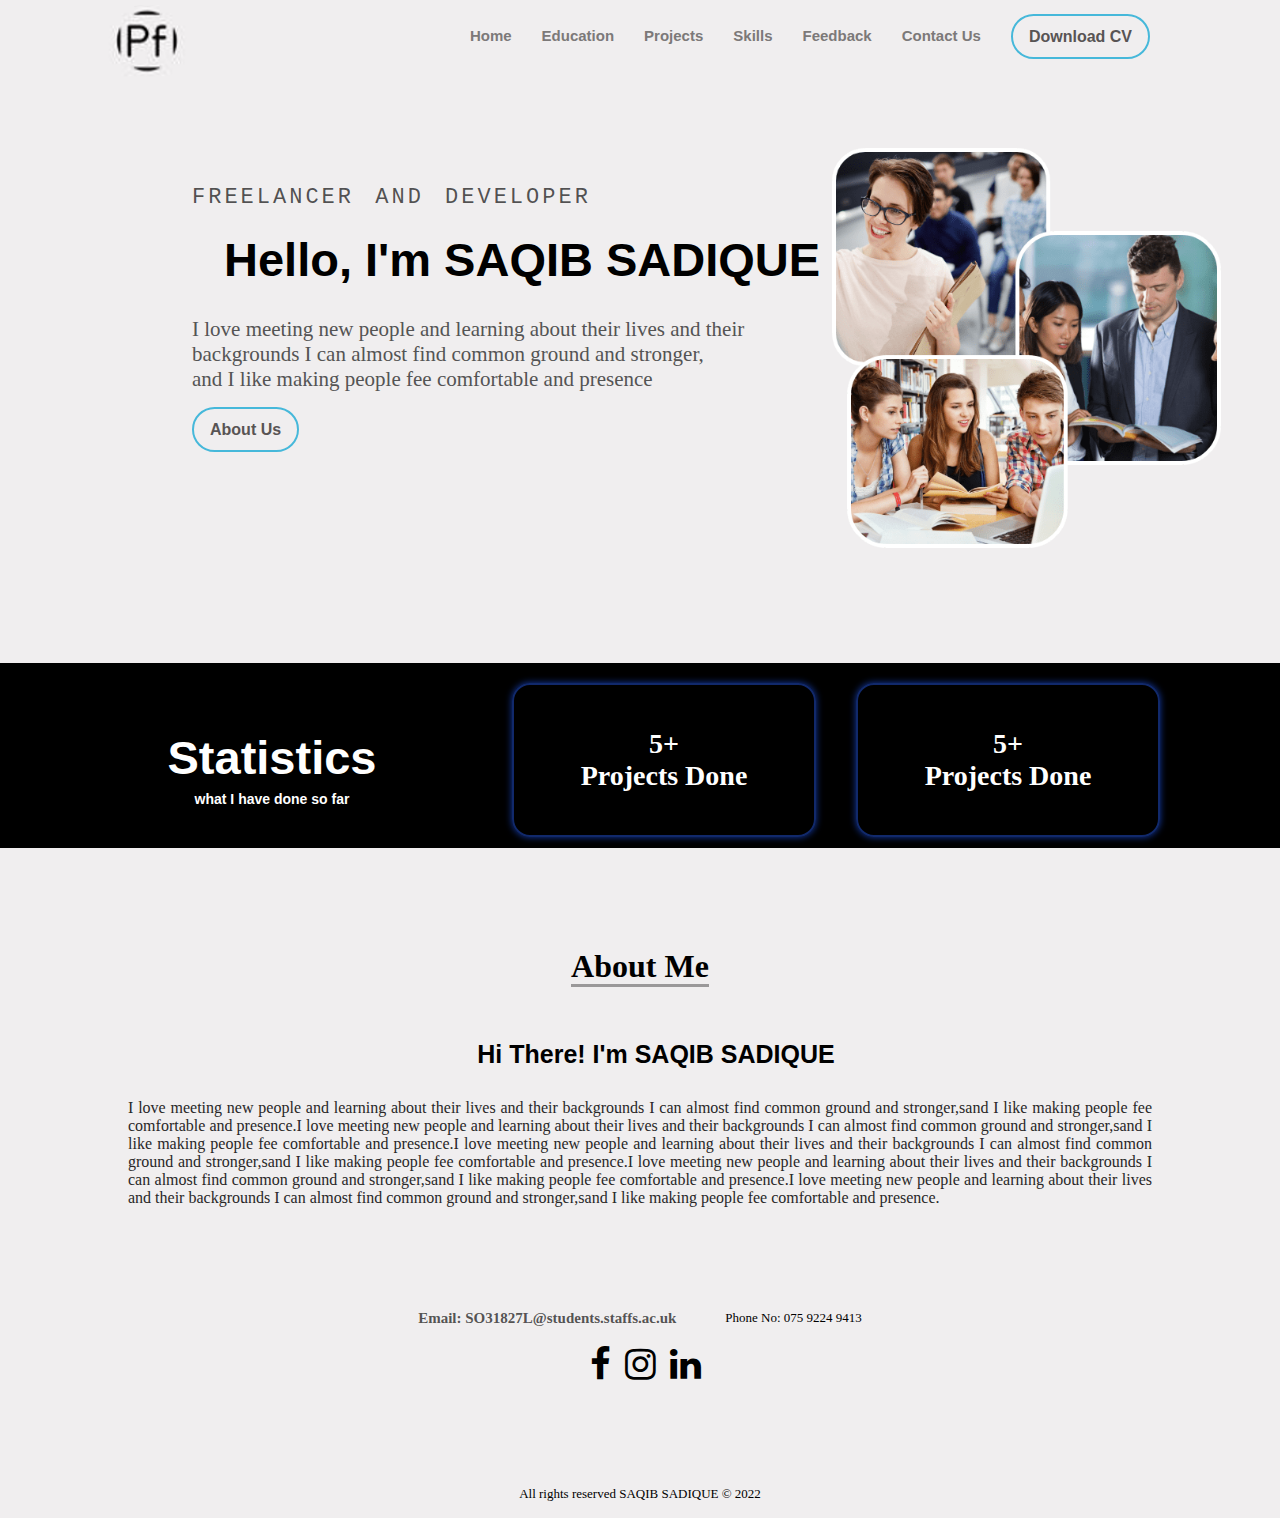
<file: index.html>
<!DOCTYPE html>
<html>
<head>
	<meta charset="utf-8">
	<meta name="viewport" content="width=device-width, initial-scale=1">
	<title>Home Page</title>
	  <meta charset="utf-8">
  <meta name="viewport" content="width=device-width, initial-scale=1">

  <link rel="stylesheet" href="https://cdnjs.cloudflare.com/ajax/libs/font-awesome/4.7.0/css/font-awesome.min.css">
  <link rel="stylesheet" href="css/style.css">
<style type="text/css">
	@media screen and (min-width: 768px){
.jumbotron {
    padding-top: 15px;
    padding-bottom: 48px;
    margin-bottom: 0px;
}}
li>a{
	    color: #7c7979;
    font-weight: 600;
}
</style>
</head>
<body>
<div class="container web-menu">
	<div class="logo">
	  <img src="images/logo.png">
	</div>
	<nav class="menu-bar">
	  <ul class="menu-ul">
	  <li><a class="active" href="index.html">Home</a></li>
	  <li><a href="education.html">Education</a></li>
	  <li><a href="recent-work.html">Projects</a></li>
	  <li><a href="skills.html">Skills</a></li>
	  <li><a href="feedback.html">Feedback</a></li>
	  <li><a href="contact-us.html">Contact Us</a></li>
	  <li style="padding-top: 9px;"><button class="cv-button"><b>Download CV</b></button></li>
	</ul>
  </nav>
</div>

<!-- Simulate a smartphone / tablet -->
<div class="mobile-container">

<!-- Top Navigation Menu -->
<div class="mobile-topnav">
  <a href="index.php" class="active"> <img src="images/logo.png" style="height: 50px;"></a>
  <div id="myLinks">
      <a class="active" href="index.html">Home</a>
	  <a href="education.html">Education</a>
	  <a href="recent-work.html">Projects</a>
	  <a href="skills.html">Skills</a>
	  <a href="feedback.html">Feedback</a>
	  <a href="contact-us.html">Contact Us</a>
	  <button class="cv-button"><b>Download CV</b></button>
  </div>
  <a href="javascript:void(0);" class="icon" onclick="myFunction()" style="padding: 25px 36px;">
    <i class="fa fa-bars" style="font-size: 30px;color: white;"></i>
  </a>
</div>

</div>






<div class="main">
	<div class="first fpadding">
		<p class="small-heading">FREELANCER AND DEVELOPER</p>
		<h3 class="heading">Hello, I'm SAQIB SADIQUE</h3>
		<p class="content">I love meeting new people and learning about their lives and their<br> backgrounds I can almost find common ground and stronger,<br> and I like making people fee comfortable and presence</p>
		<button class="cv-button"><b>About Us</b></button>
	</div>
	<div class="second" style="background: #f0eeef;">
		<img src="images/top-image.png" height="400px;" style="margin-top: -55px;">
	</div>
</div>


<div class="first stats-section" align="center">
		<h3 class="heading stats-heading">Statistics <br/><span>what I have done so far</span></h3>
	</div>
	<div class="second stat-card"  align="center">
		<div class="first-card">
			<h3 class="card-heading">5+ <br> Projects Done</h3>
		</div>
		<div class="scond-card">
			<h3 class="card-heading">5+ <br> Projects Done</h3>
		</div>
	</div>

<div align="center" style="background: #f0eeef;">
	<div style="width:80%">
		<h3 class="about-me">About Me</h3>
		<h3 class="heading ht">Hi There! I'm SAQIB SADIQUE</h3>
		<p class="content ct">I love meeting new people and learning about their lives and their backgrounds I can almost find common ground and stronger,sand I like making people fee comfortable and presence.I love meeting new people and learning about their lives and their backgrounds I can almost find common ground and stronger,sand I like making people fee comfortable and presence.I love meeting new people and learning about their lives and their backgrounds I can almost find common ground and stronger,sand I like making people fee comfortable and presence.I love meeting new people and learning about their lives and their backgrounds I can almost find common ground and stronger,sand I like making people fee comfortable and presence.I love meeting new people and learning about their lives and their backgrounds I can almost find common ground and stronger,sand I like making people fee comfortable and presence.</p>


<table>
	<tr>
		<td><p class="email"><b>Email: SO31827L@students.staffs.ac.uk</b></p></td>
		<td><p class="phone">Phone No: 075 9224 9413</p></td>
	</tr>
	<tr>
	<td align="center" colspan="2">
		<i class='fa fa-facebook font-icon'></i>
		<i class='fa fa-instagram font-icon'></i>
	    <i class='fa fa-linkedin font-icon'></i>
	</td></tr>
	<tr>
		<td align="center" colspan="2"><p class="copywrite">All rights reserved SAQIB SADIQUE © 2022</p></td>
	</tr>
</table>
	</div>
</div>

<style type="text/css">
	@media screen and (max-width: 480px) {
  .web-menu {
    display: none;
  }
  .mobile-container{display: block;}

.fpadding {padding-left: 2%;}
.first {width: 97%;    height: auto;}
.second {
    width: 93%;
    padding-left: 4%;
}
.heading {
    margin-top: 10px;
    margin-left: 25px;
    font-size: 31px;
    margin-bottom: 10px;
    font-family: sans-serif;
}
.content {
    color: #545454;
    margin-bottom: 15px;
    font-size: 16px;
    font-weight: 200;
    margin-left: 5px;
}
.small-heading {
    font-size: 19px;
    letter-spacing: 3px;
    word-spacing: 5px;
    color: #000000ad;
    font-family: monospace;
    margin-left: 5px;
}
.stats-section {
    padding-bottom: 22px;
    margin-bottom: 0px;
}
.first-card {
    float: left;
    width: 125px;
}
.scond-card {
    float: left;
    width: 125px;
    margin-bottom: 15px;
}
.card-heading {
    color: white;
    font-size: 17px;
}
.email {
    font-size: 15px;
    text-align: start;}

}
</style>
<script>
function myFunction() {
  var x = document.getElementById("myLinks");
  if (x.style.display === "block") {
    x.style.display = "none";
  } else {
    x.style.display = "block";
  }
}
</script>
</body>
</html>
</file>
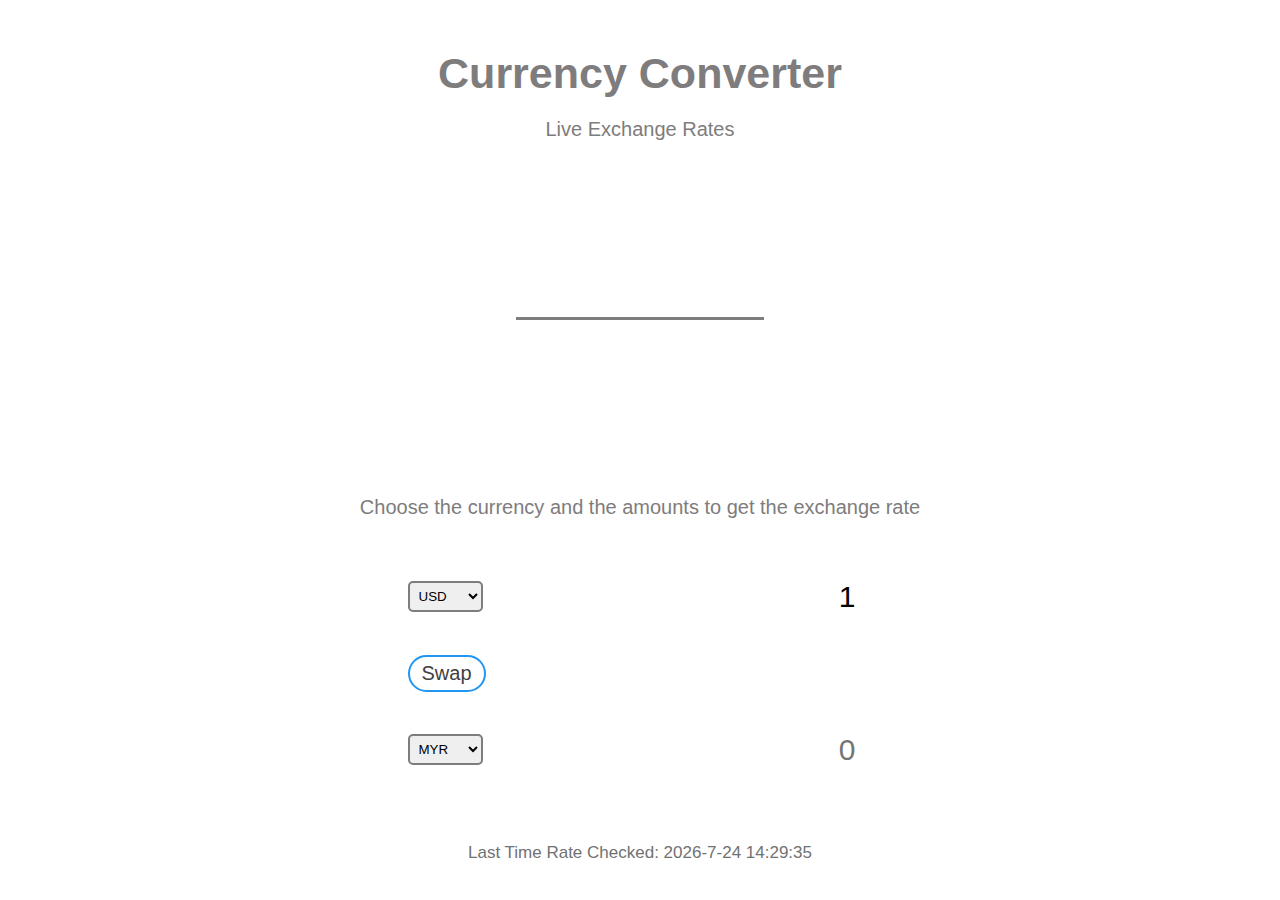
<file: calculator/index.html>
<!DOCTYPE html>
<html lang="en">
  <head>
    <meta charset="UTF-8" />
    <meta name="viewport" content="width=device-width, initial-scale=1.0" />
    <meta http-equiv="X-UA-Compatible" content="ie=edge" />
    <title>Currency Converter</title>
    <link rel="stylesheet" href="style.css" />
    <script src="script.js" defer></script>
  </head>
  <body>
    <h1>Currency Converter</h1>
    <p>Live Exchange Rates</p>
    <div id="line"></div>
    <p>Choose the currency and the amounts to get the exchange rate</p>

    <div class="container">
      <div class="currency">
        <select id="currency-one">
          <option value="AED">AED</option>
          <option value="ARS">ARS</option>
          <option value="AUD">AUD</option>
          <option value="BGN">BGN</option>
          <option value="BRL">BRL</option>
          <option value="BSD">BSD</option>
          <option value="CAD">CAD</option>
          <option value="CHF">CHF</option>
          <option value="CLP">CLP</option>
          <option value="CNY">CNY</option>
          <option value="COP">COP</option>
          <option value="CZK">CZK</option>
          <option value="DKK">DKK</option>
          <option value="DOP">DOP</option>
          <option value="EGP">EGP</option>
          <option value="EUR">EUR</option>
          <option value="FJD">FJD</option>
          <option value="GBP">GBP</option>
          <option value="GTQ">GTQ</option>
          <option value="HKD">HKD</option>
          <option value="HRK">HRK</option>
          <option value="HUF">HUF</option>
          <option value="IDR">IDR</option>
          <option value="ILS">ILS</option>
          <option value="INR">INR</option>
          <option value="ISK">ISK</option>
          <option value="JPY">JPY</option>
          <option value="KRW">KRW</option>
          <option value="KZT">KZT</option>
          <option value="MXN">MXN</option>
          <option value="MYR">MYR</option>
          <option value="NOK">NOK</option>
          <option value="NZD">NZD</option>
          <option value="PAB">PAB</option>
          <option value="PEN">PEN</option>
          <option value="PHP">PHP</option>
          <option value="PKR">PKR</option>
          <option value="PLN">PLN</option>
          <option value="PYG">PYG</option>
          <option value="RON">RON</option>
          <option value="RUB">RUB</option>
          <option value="SAR">SAR</option>
          <option value="SEK">SEK</option>
          <option value="SGD">SGD</option>
          <option value="THB">THB</option>
          <option value="TRY">TRY</option>
          <option value="TWD">TWD</option>
          <option value="UAH">UAH</option>
          <option value="USD" selected>USD</option>
          <option value="UYU">UYU</option>
          <option value="VND">VND</option>
          <option value="ZAR">ZAR</option>
        </select>
        <input type="number" id="amount-one" placeholder="0" value="1" />
      </div>

      <div class="swap-rate-container">
        <button class="btn" id="swap">
          Swap
        </button>
        <div class="rate" id="rate"></div>
      </div>

      <div class="currency">
        <select id="currency-two">
          <option value="AED">AED</option>
          <option value="ARS">ARS</option>
          <option value="AUD">AUD</option>
          <option value="BGN">BGN</option>
          <option value="BRL">BRL</option>
          <option value="BSD">BSD</option>
          <option value="CAD">CAD</option>
          <option value="CHF">CHF</option>
          <option value="CLP">CLP</option>
          <option value="CNY">CNY</option>
          <option value="COP">COP</option>
          <option value="CZK">CZK</option>
          <option value="DKK">DKK</option>
          <option value="DOP">DOP</option>
          <option value="EGP">EGP</option>
          <option value="EUR">EUR</option>
          <option value="FJD">FJD</option>
          <option value="GBP">GBP</option>
          <option value="GTQ">GTQ</option>
          <option value="HKD">HKD</option>
          <option value="HRK">HRK</option>
          <option value="HUF">HUF</option>
          <option value="IDR">IDR</option>
          <option value="ILS">ILS</option>
          <option value="INR">INR</option>
          <option value="ISK">ISK</option>
          <option value="JPY">JPY</option>
          <option value="KRW">KRW</option>
          <option value="KZT">KZT</option>
          <option value="MXN">MXN</option>
          <option value="MYR" selected>MYR</option>
          <option value="NOK">NOK</option>
          <option value="NZD">NZD</option>
          <option value="PAB">PAB</option>
          <option value="PEN">PEN</option>
          <option value="PHP">PHP</option>
          <option value="PKR">PKR</option>
          <option value="PLN">PLN</option>
          <option value="PYG">PYG</option>
          <option value="RON">RON</option>
          <option value="RUB">RUB</option>
          <option value="SAR">SAR</option>
          <option value="SEK">SEK</option>
          <option value="SGD">SGD</option>
          <option value="THB">THB</option>
          <option value="TRY">TRY</option>
          <option value="TWD">TWD</option>
          <option value="UAH">UAH</option>
          <option value="USD">USD</option>
          <option value="UYU">UYU</option>
          <option value="VND">VND</option>
          <option value="ZAR">ZAR</option>
        </select>
        <input type="number" id="amount-two" placeholder="0" />
      </div>
      <br>
        <div class="text-center">
            <p style="color: #717272;font-size: 17px;">Last Time Rate Checked: <span class="checkDate"></span></p>
        </div>

    </div>
  </body>
</html>
</file>
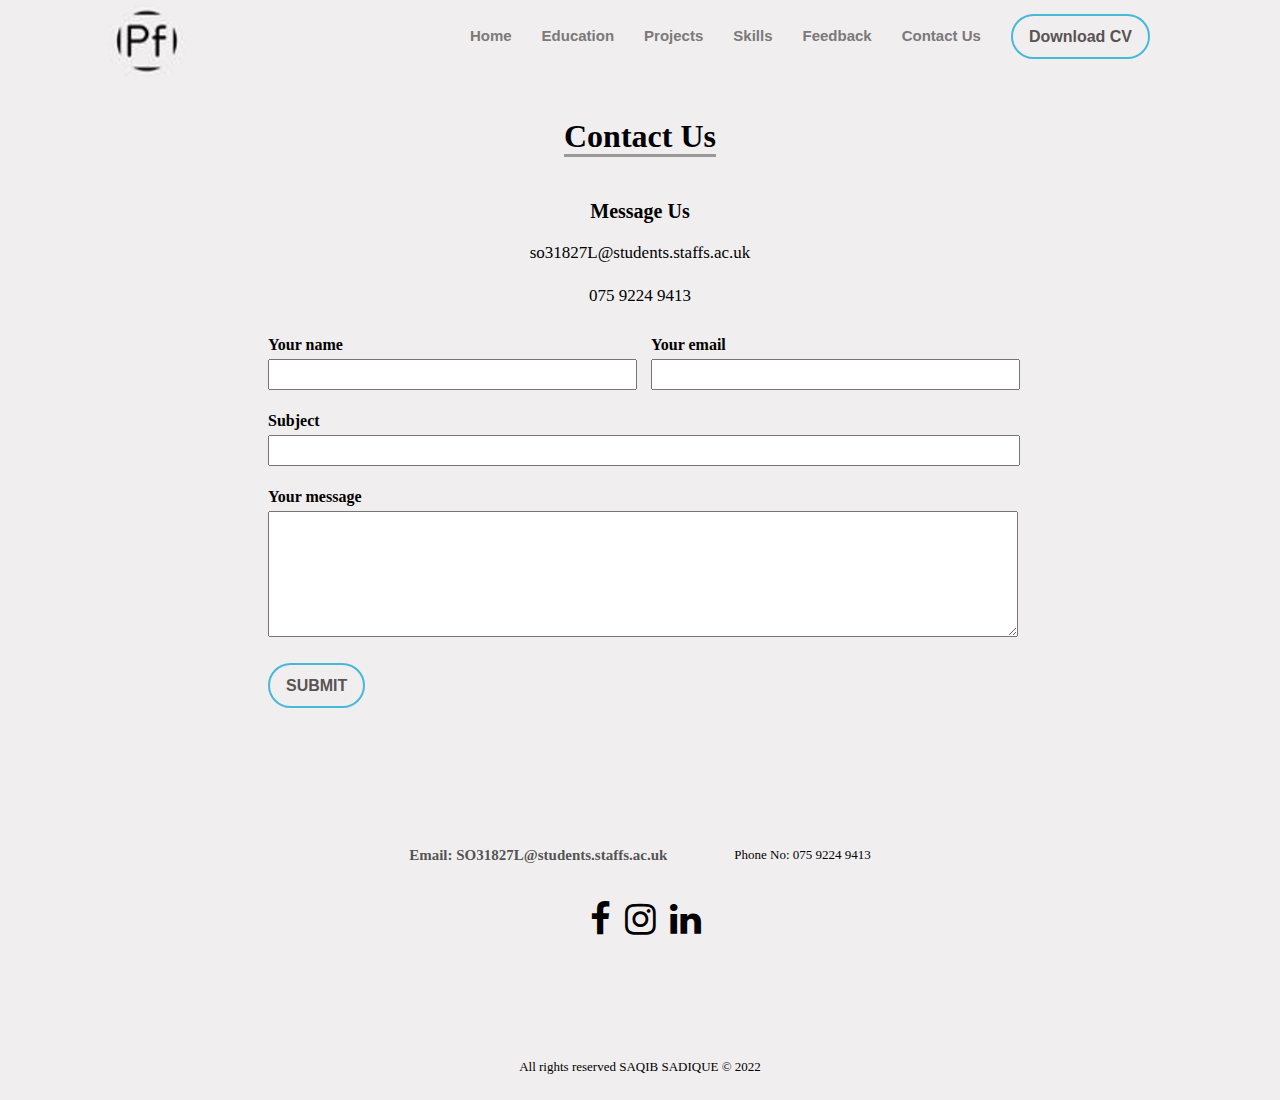
<file: contact-us.html>
<!DOCTYPE html>
<html>
<head>
	<meta charset="utf-8">
	<meta name="viewport" content="width=device-width, initial-scale=1">
	<title>Home Page</title>
  <link rel="stylesheet" href="https://cdnjs.cloudflare.com/ajax/libs/font-awesome/4.7.0/css/font-awesome.min.css">
  <link rel="stylesheet" href="css/style.css">
<style type="text/css">
	@media screen and (min-width: 768px){
.jumbotron {
    padding-top: 15px;
    padding-bottom: 48px;
    margin-bottom: 0px;
}}
li>a{
	    color: #7c7979;
    font-weight: 600;
}
label{
	    display: block;
    max-width: 100%;
    margin-bottom: 5px;
    font-weight: 700;
}
input{
	height: 25px;
	width: 100%;
}
td{
	padding: 10px;
}
.main-section{
	width: 80%;padding-top: 35px;
}
</style>
</head>
<body>
<div class="container web-menu">
	<div class="logo">
	  <img src="images/logo.png">
	</div>
	<nav class="menu-bar">
	  <ul class="menu-ul">
	  <li><a class="active" href="index.html">Home</a></li>
	  <li><a href="education.html">Education</a></li>
	  <li><a href="recent-work.html">Projects</a></li>
	  <li><a href="skills.html">Skills</a></li>
	  <li><a href="feedback.html">Feedback</a></li>
	  <li><a href="contact-us.html">Contact Us</a></li>
	  <li style="padding-top: 9px;"><button class="cv-button"><b>Download CV</b></button></li>
	</ul>
  </nav>
</div>

<!-- Simulate a smartphone / tablet -->
<div class="mobile-container">

<!-- Top Navigation Menu -->
<div class="mobile-topnav">
  <a href="index.php" class="active"> <img src="images/logo.png" style="height: 50px;"></a>
  <div id="myLinks">
      <a class="active" href="index.html">Home</a>
	  <a href="education.html">Education</a>
	  <a href="recent-work.html">Projects</a>
	  <a href="skills.html">Skills</a>
	  <a href="feedback.html">Feedback</a>
	  <a href="contact-us.html">Contact Us</a>
	  <button class="cv-button"><b>Download CV</b></button>
  </div>
  <a href="javascript:void(0);" class="icon" onclick="myFunction()" style="padding: 25px 36px;">
    <i class="fa fa-bars" style="font-size: 30px;color: white;"></i>
  </a>
</div>

</div>



<div align="center" style="background: #f0eeef;">
	<div class="main-section">
		<h3 class="top-heading">Contact Us</h3>
		<h3 class="message">Message Us</h3>
		<p class="contact-email"></i> so31827L@students.staffs.ac.uk</p>
		<p style="text-align:center;font-size: 17px;"><i class='fas fa-phone-square-alt' style='font-size:24px'></i> 075 9224 9413</p>
<form style="margin-bottom:100px">
<table style="width:75%">
<tr>
	<td>
		<label for="name" class="">Your name</label>
     <input type="text" id="name" name="name" class="form-control" required>
	</td>
	<td>
        <label for="email" class="">Your email</label>
        <input type="text" id="email" name="email" class="form-control" required>
	</td>
</tr>	
<tr>
	<td colspan="2">
		<label for="subject" class="">Subject</label>
         <input type="text" id="subject" name="subject" class="form-control" required>
	</td>
	<tr>
		<td colspan="2">
		<label for="message">Your message</label>
        <textarea type="text" id="message" name="message" required rows="8" class="form-control md-textarea" style="width:100%" maxlength="500"></textarea>
	</td>
	</tr>
</tr>	
<tr>
	<td colspan="2">
		<button class="cv-button"><b>SUBMIT</b></button>
	</td>
</tr>	
</table>
</form>


<table>
	<tr>
		<td><p class="email"><b>Email: SO31827L@students.staffs.ac.uk</b></p></td>
		<td><p class="phone">Phone No: 075 9224 9413</p></td>
	</tr>
	<tr>
	<td align="center" colspan="2">
		<i class='fa fa-facebook font-icon'></i>
		<i class='fa fa-instagram font-icon'></i>
	    <i class='fa fa-linkedin font-icon'></i>
	</td></tr>
	<tr>
		<td align="center" colspan="2"><p class="copywrite">All rights reserved SAQIB SADIQUE © 2022</p></td>
	</tr>
</table>
	</div>
</div>


<style type="text/css">
	@media screen and (max-width: 480px) {
  .web-menu {
    display: none;
  }
  .mobile-container{display: block;}

.fpadding {padding-left: 2%;}
.first {width: 97%;    height: auto;}
.second {
    width: 93%;
    padding-left: 4%;
}
.heading {
    margin-top: 10px;
    margin-left: 25px;
    font-size: 31px;
    margin-bottom: 10px;
    font-family: sans-serif;
}
.content {
    color: #545454;
    margin-bottom: 15px;
    font-size: 16px;
    font-weight: 200;
    margin-left: 5px;
}
.main-section{
	width: 100%;padding-top: 35px;
}
.email {
    font-size: 15px;
    text-align: start;}

}
</style>
<script>
function myFunction() {
  var x = document.getElementById("myLinks");
  if (x.style.display === "block") {
    x.style.display = "none";
  } else {
    x.style.display = "block";
  }
}
</script>

</body>
</html>
</file>
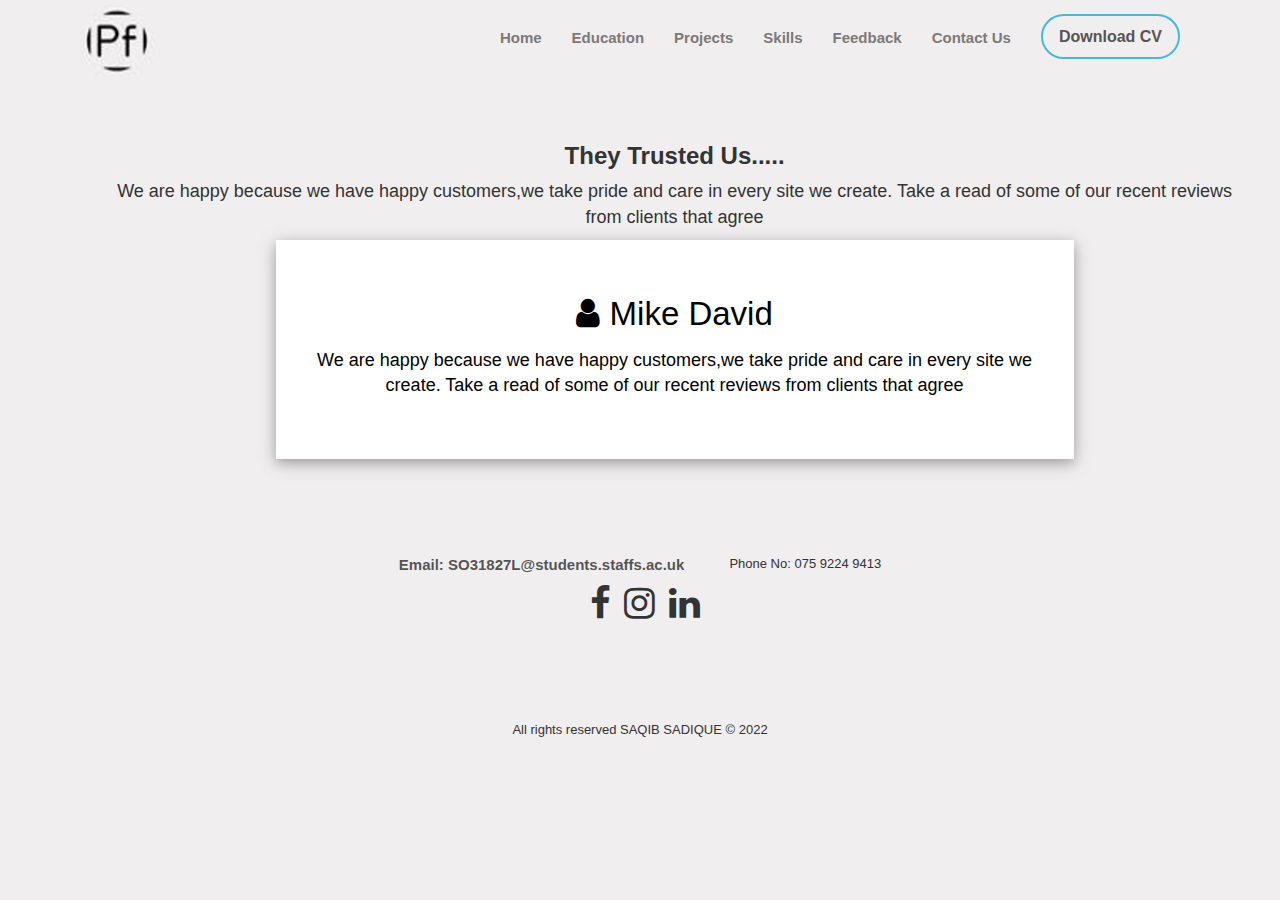
<file: feedback.html>
<!DOCTYPE html>
<html>
<head>
<meta charset="utf-8">
<meta name="viewport" content="width=device-width, initial-scale=1">
<link rel="stylesheet" href="css/style.css">
<link rel="stylesheet" href="css/slides.css">
<style type="text/css">
	@media screen and (min-width: 768px){
.jumbotron {
    padding-top: 15px;
    padding-bottom: 48px;
    margin-bottom: 0px;
}}
li>a{
	    color: #7c7979;
    font-weight: 600;
}
.container {
    clear: both;
    overflow: auto;
    padding: 45px 100px;
    background-color: #f0eeef;
    width: 100%;
}
.slider-size{
	width:86%;padding-top: 0px;
}
.caltable{
		width:90%;margin-top: 35px;
	}

.td-value{	
    background: white;
    padding: 15px;
    border-radius: 10px;
    margin-left: 10px;
    margin-right: 10px;

	}
	.td{
		padding-bottom: 10px;
	}
.mySlides{
   display:none;
}
</style>
<title>Home Page</title>
</head>
<body>

<div class="container web-menu" style="padding-top: 5px;">
	<div class="logo">
	  <img src="images/logo.png">
	</div>
	<nav class="menu-bar">
	  <ul class="menu-ul">
	  <li><a class="active" href="index.html">Home</a></li>
	  <li><a href="education.html">Education</a></li>
	  <li><a href="recent-work.html">Projects</a></li>
	  <li><a href="skills.html">Skills</a></li>
	  <li><a href="feedback.html">Feedback</a></li>
	  <li><a href="contact-us.html">Contact Us</a></li>
	  <li style="padding-top: 9px;"><button class="cv-button"><b>Download CV</b></button></li>
	</ul>
  </nav>
</div>

<!-- Simulate a smartphone / tablet -->
<div class="mobile-container">

<!-- Top Navigation Menu -->
<div class="mobile-topnav">
  <a href="index.php" class="active"> <img src="images/logo.png" style="height: 50px;"></a>
  <div id="myLinks">
      <a class="active" href="index.html">Home</a>
	  <a href="education.html">Education</a>
	  <a href="recent-work.html">Projects</a>
	  <a href="skills.html">Skills</a>
	  <a href="feedback.html">Feedback</a>
	  <a href="contact-us.html">Contact Us</a>
	  <button class="cv-button"><b>Download CV</b></button>
  </div>
  <a href="javascript:void(0);" class="icon" onclick="myFunction()" style="padding: 25px 36px;">
    <i class="fa fa-bars" style="font-size: 30px;color: white;"></i>
  </a>
</div>

</div>



<div align="center" style="background: #f0eeef;">
	<div class="slider-size">
		<div class="container" style="padding-top: 0px;"> 
		<h3 class="trusted">They Trusted Us.....</h3>
		<p class="trusted-content">We are happy because we have happy customers,we take pride and care in every site we create. Take a read of some of our recent reviews from clients that agree</p>






<div class="mySlides w3-container w3-xlarge w3-white w3-card-4">
    <div class="td-value">
	 <p style="font-size: 33px;"><i class="fa fa-user"></i> Mike David</p>
		<p class="trusted-content">We are happy because we have happy customers,we take pride and care in every site we create. Take a read of some of our recent reviews from clients that agree</p>
	 </div>
  </div>
  <div class="mySlides w3-container w3-xlarge w3-white w3-card-4">
    <div class="td-value">
	 <p style="font-size: 33px;"><i class="fa fa-user"></i> Mr Barry</p>
		<p class="trusted-content">we’d really like to share it with others. Would you share what you wrote in a testimonial? We’re collecting written or video testimonials at this link (landing page link). Testimonials really help us spread the word about (business name) and bring in more customers. We hope you’ll help us share your kind words with all of our customers!</p>
	 </div>
</div>
<div class="mySlides w3-container w3-xlarge w3-white w3-card-4">
    <div class="td-value">
	 <p style="font-size: 33px;"><i class="fa fa-user"></i> Alex Arndt_</p>
		<p class="trusted-content">Thank you so much for taking the time to send this! Everyone here at (business name) loves to know that our customers enjoy what we do.</p>
	 </div>
</div>

<div class="mySlides w3-container w3-xlarge w3-white w3-card-4">
    <div class="td-value">
	 <p style="font-size: 33px;"><i class="fa fa-user"></i> Farranc Jhon</p>
		<p class="trusted-content">We’re glad that you loved (product, service, experience, person etc.). We are always trying our best to make your experience memorable, and we’re glad that we’ve achieved it!</p>
	 </div>
</div>
<div class="mySlides w3-container w3-xlarge w3-white w3-card-4">
    <div class="td-value">
	 <p style="font-size: 33px;"><i class="fa fa-user"></i> Noah Oliver</p>
		<p class="trusted-content">We take great pride in our work, and our sincerest hope is that it helps each one of our customers accomplish their goals. Your feedback has demonstrated that it does, and we appreciate you letting us know.We’d love to hear from you again! If you use our products or services in the future and would like to leave more feedback, </p>
	 </div>
</div>

</div>



</div>
<table>
	<tr>
		<td><p class="email"><b>Email: SO31827L@students.staffs.ac.uk</b></p></td>
		<td><p class="phone">Phone No: 075 9224 9413</p></td>
	</tr>
	<tr>
	<td align="center" colspan="2">
		<i class='fa fa-facebook font-icon'></i>
		<i class='fa fa-instagram font-icon'></i>
	    <i class='fa fa-linkedin font-icon'></i>
	</td></tr>
	<tr>
		<td align="center" colspan="2"><p class="copywrite">All rights reserved SAQIB SADIQUE © 2022</p></td>
	</tr>
</table>
	</div>
</div>



<style type="text/css">
	.w3-xlarge {
		width: 70%;
	}
	@media screen and (max-width: 480px) {
  .web-menu {
    display: none;
  }
   .caltable {
    width: 100%;
    margin-top: 35px;
}
.w3-xlarge {
		width: 100%;
	}
  .mobile-container{display: block;}

.fpadding {padding-left: 2%;}
.first {width: 97%;    height: auto;}
.second {
    width: 93%;
    padding-left: 4%;
}
.email {
    font-size: 15px;
    text-align: start;
        padding-left: 10px;
  }
.slider-size{
	width:100%;padding-top: 35px;
}
.container {
    clear: both;
    overflow: auto;
    padding: 0px 10px;
    background-color: #f0eeef;
    width: 100%;
}
.feedback-slide {
    margin-bottom: 10px;
}

.trusted-content {
    text-align: center;
    font-size: 16px;
}
}
body{
	background:#f0eeef !important;
}
</style>
 <link rel="stylesheet" href="https://maxcdn.bootstrapcdn.com/bootstrap/3.4.1/css/bootstrap.min.css">
  <link rel="stylesheet" href="https://cdnjs.cloudflare.com/ajax/libs/font-awesome/4.7.0/css/font-awesome.min.css">
<script>
function myFunction() {
  var x = document.getElementById("myLinks");
  if (x.style.display === "block") {
    x.style.display = "none";
  } else {
    x.style.display = "block";
  }
}
</script>
<script>
var slideIndex = 0;
carousel();

function carousel() {
  var i;
  var x = document.getElementsByClassName("mySlides");
  for (i = 0; i < x.length; i++) {
    x[i].style.display = "none"; 
  }
  slideIndex++;
  if (slideIndex > x.length) {slideIndex = 1} 
  x[slideIndex-1].style.display = "block"; 
  setTimeout(carousel, 4000); 
}
</script>


</body>
</html>
</file>
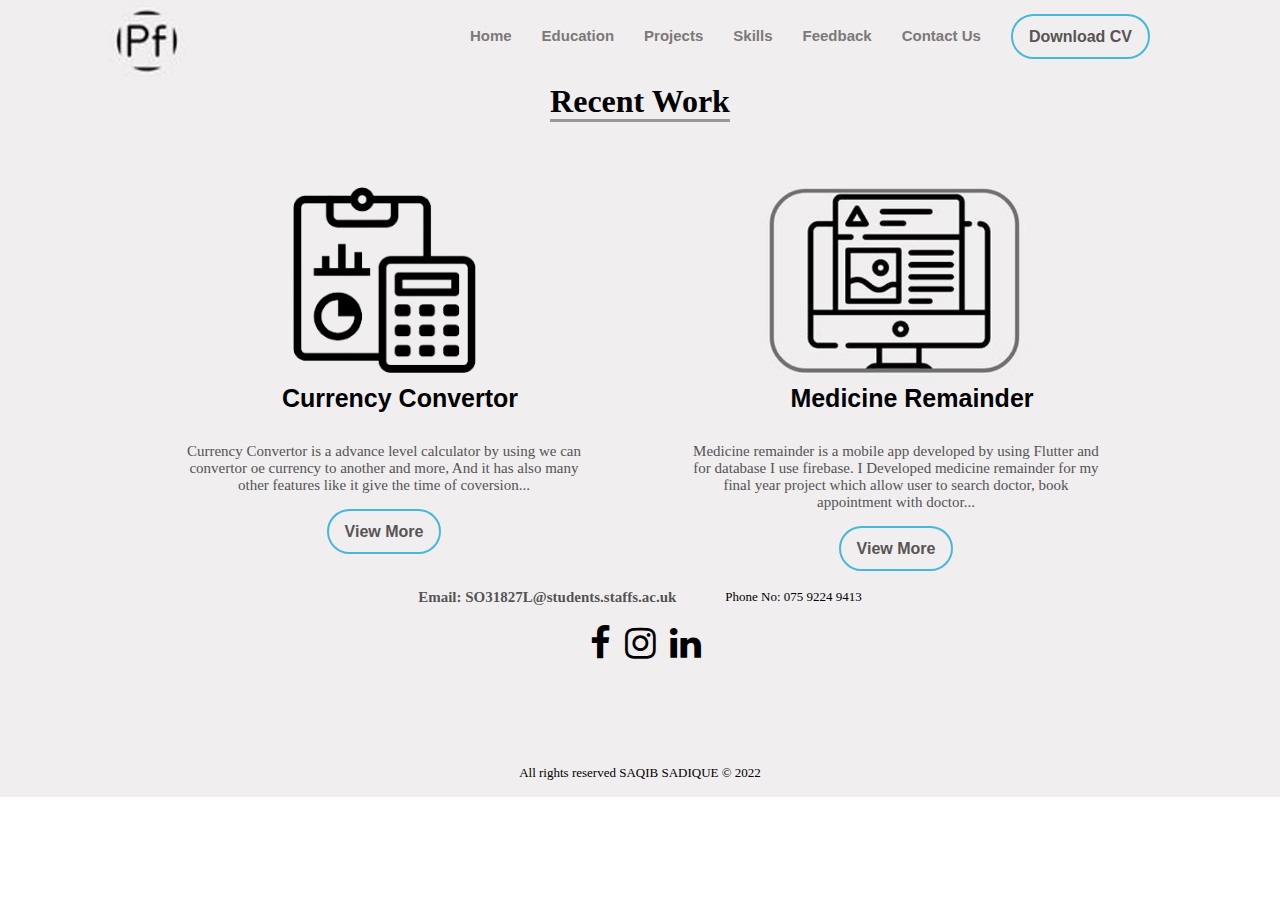
<file: recent-work.html>
<!DOCTYPE html>
<html>
<head>
	<meta charset="utf-8">
	<meta name="viewport" content="width=device-width, initial-scale=1">
	<title>Home Page</title>
	  <meta charset="utf-8">
  <meta name="viewport" content="width=device-width, initial-scale=1">

  <link rel="stylesheet" href="https://cdnjs.cloudflare.com/ajax/libs/font-awesome/4.7.0/css/font-awesome.min.css">
  <link rel="stylesheet" href="css/style.css">
<style type="text/css">
	@media screen and (min-width: 768px){
.jumbotron {
    padding-top: 15px;
    padding-bottom: 48px;
    margin-bottom: 0px;
}}
li>a{
	    color: #7c7979;
    font-weight: 600;
}
.heading {
    margin-top: 0px;
    margin-left: 32px;
    font-size: 25px;
    margin-bottom: 30px;
    font-family: sans-serif;
}
.content {
    color: #545454;
    margin-bottom: 15px;
    font-size: 15px;
    font-weight: 200;
}
</style>
</head>
<body>

<div class="container web-menu">
	<div class="logo">
	  <img src="images/logo.png">
	</div>
	<nav class="menu-bar">
	  <ul class="menu-ul">
	  <li><a class="active" href="index.html">Home</a></li>
	  <li><a href="education.html">Education</a></li>
	  <li><a href="recent-work.html">Projects</a></li>
	  <li><a href="skills.html">Skills</a></li>
	  <li><a href="feedback.html">Feedback</a></li>
	  <li><a href="contact-us.html">Contact Us</a></li>
	  <li style="padding-top: 9px;"><button class="cv-button"><b>Download CV</b></button></li>
	</ul>
  </nav>
</div>

<!-- Simulate a smartphone / tablet -->
<div class="mobile-container">

<!-- Top Navigation Menu -->
<div class="mobile-topnav">
  <a href="index.php" class="active"> <img src="images/logo.png" style="height: 50px;"></a>
  <div id="myLinks">
      <a class="active" href="index.html">Home</a>
	  <a href="education.html">Education</a>
	  <a href="recent-work.html">Projects</a>
	  <a href="skills.html">Skills</a>
	  <a href="feedback.html">Feedback</a>
	  <a href="contact-us.html">Contact Us</a>
	  <button class="cv-button"><b>Download CV</b></button>
  </div>
  <a href="javascript:void(0);" class="icon" onclick="myFunction()" style="padding: 25px 36px;">
    <i class="fa fa-bars" style="font-size: 30px;color: white;"></i>
  </a>
</div>

</div>


<div align="center" style="background: #f0eeef;">

		<h3 class="top-heading">Recent Work</h3>

	<div style="width:80%;padding-top: 60px;">
		<div class="work1">
			<img src="images/cal.png" class="work-img">
			<h3 class="heading">Currency Convertor</h3>
			<p class="content">Currency Convertor is a advance level calculator by using we can convertor oe currency to another and more, And it has also many other features like it give the time of coversion...</p>
			
			<a href="calculator/index.html"><button class="cv-button" style="cursor: pointer;"><b>View More</b></button></a>
		</div>
		<div class="work2">
			<img src="images/recentwork.png" class="work-img">
			<h3 class="heading">Medicine Remainder</h3>
			<p class="content">Medicine remainder is a mobile app developed by using Flutter and for database I use firebase. I Developed medicine remainder for my final year project which allow user to search doctor, book appointment with doctor...</p>
			<button class="cv-button"><b>View More</b></button>
		</div>



<table>
	<tr>
		<td><p class="email"><b>Email: SO31827L@students.staffs.ac.uk</b></p></td>
		<td><p class="phone">Phone No: 075 9224 9413</p></td>
	</tr>
	<tr>
	<td align="center" colspan="2">
		<i class='fa fa-facebook font-icon'></i>
		<i class='fa fa-instagram font-icon'></i>
	    <i class='fa fa-linkedin font-icon'></i>
	</td></tr>
	<tr>
		<td align="center" colspan="2"><p class="copywrite">All rights reserved SAQIB SADIQUE © 2022</p></td>
	</tr>
</table>
	</div>
</div>



<style type="text/css">
	.work-img{
		height: 200px;
	}
	@media screen and (max-width: 480px) {

.work1,.work2,.work3,.work4 {
    width: 100%;
    float: left;
    margin-left: 0%;
    margin-bottom: 15px;
}

  .web-menu {
    display: none;
  }
  .mobile-container{display: block;}

.fpadding {padding-left: 2%;}
.first {width: 97%;    height: auto;}
.second {
    width: 93%;
    padding-left: 4%;
}
.heading {
    margin-top: 10px;
    margin-left: 25px;
    font-size: 31px;
    margin-bottom: 10px;
    font-family: sans-serif;
}
.content {
    color: #545454;
    margin-bottom: 15px;
    font-size: 16px;
    font-weight: 200;
    margin-left: 5px;
}
.small-heading {
    font-size: 19px;
    letter-spacing: 3px;
    word-spacing: 5px;
    color: #000000ad;
    font-family: monospace;
    margin-left: 5px;
}
.stats-section {
    padding-bottom: 22px;
    margin-bottom: 0px;
}
.first-card {
    float: left;
    width: 145px;
}
.scond-card {
    float: left;
    width: 165px;
    margin-bottom: 15px;
}
.card-heading {
    color: white;
    font-size: 17px;
}
.email {
    font-size: 15px;
    text-align: start;}

}
</style>
<script>
function myFunction() {
  var x = document.getElementById("myLinks");
  if (x.style.display === "block") {
    x.style.display = "none";
  } else {
    x.style.display = "block";
  }
}
</script>

</body>
</html>
</file>
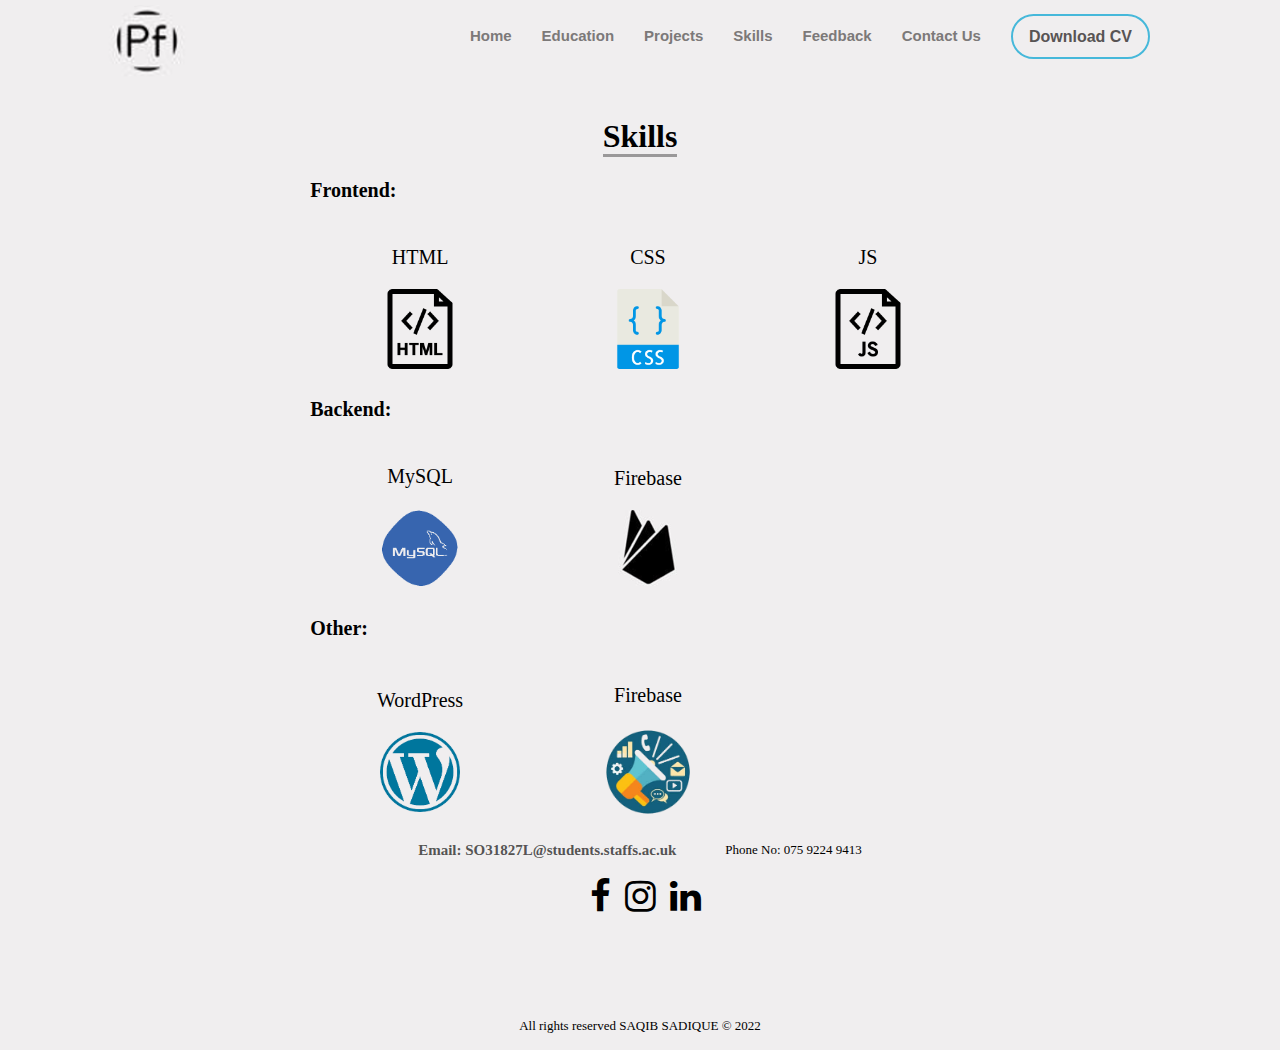
<file: skills.html>
<!DOCTYPE html>
<html>
<head>
	<meta charset="utf-8">
	<meta name="viewport" content="width=device-width, initial-scale=1">
	<title>Home Page</title>
	  <meta charset="utf-8">
  <meta name="viewport" content="width=device-width, initial-scale=1">
  <link rel="stylesheet" href="css/style.css">
  <link rel="stylesheet" href="https://cdnjs.cloudflare.com/ajax/libs/font-awesome/4.7.0/css/font-awesome.min.css">
<style type="text/css">
	@media screen and (min-width: 768px){
.jumbotron {
    padding-top: 15px;
    padding-bottom: 48px;
    margin-bottom: 0px;
}}
li>a{
	    color: #7c7979;
    font-weight: 600;
}
</style>
</head>
<body>

<div class="container web-menu">
	<div class="logo">
	  <img src="images/logo.png">
	</div>
	<nav class="menu-bar">
	  <ul class="menu-ul">
	  <li><a class="active" href="index.html">Home</a></li>
	  <li><a href="education.html">Education</a></li>
	  <li><a href="recent-work.html">Projects</a></li>
	  <li><a href="skills.html">Skills</a></li>
	  <li><a href="feedback.html">Feedback</a></li>
	  <li><a href="contact-us.html">Contact Us</a></li>
	  <li style="padding-top: 9px;"><button class="cv-button"><b>Download CV</b></button></li>
	</ul>
  </nav>
</div>

<!-- Simulate a smartphone / tablet -->
<div class="mobile-container">

<!-- Top Navigation Menu -->
<div class="mobile-topnav">
  <a href="index.php" class="active"> <img src="images/logo.png" style="height: 50px;"></a>
  <div id="myLinks">
      <a class="active" href="index.html">Home</a>
	  <a href="education.html">Education</a>
	  <a href="recent-work.html">Projects</a>
	  <a href="skills.html">Skills</a>
	  <a href="feedback.html">Feedback</a>
	  <a href="contact-us.html">Contact Us</a>
	  <button class="cv-button"><b>Download CV</b></button>
  </div>
  <a href="javascript:void(0);" class="icon" onclick="myFunction()" style="padding: 25px 36px;">
    <i class="fa fa-bars" style="font-size: 30px;color: white;"></i>
  </a>
</div>

</div>



<div align="center" style="background: #f0eeef;">
	<div style="width:80%;padding-top: 35px;">
		<h3 class="top-heading">Skills</h3>
			<table class="table" style="width: 65%;">
					<tr>
						<td class="border"><h3 class="skill-title">Frontend:</h3></td></tr>
					<tr>
						<td align="center">
							<p class="skill-name">HTML</p>
							<img src="images/html.png" height="80px">

						</td>
						<td align="center">
							<p class="skill-name">CSS</p>
							<img src="images/css.png" height="80px">
						</td>
						<td align="center">
							<p class="skill-name">JS</p>
							<img src="images/js.png" height="80px">
						</td>
					</tr>
					<tr>
						<td class="border"><h3 class="skill-title">Backend:</h3></td></tr>
					<tr>
						<td align="center">
							<p class="skill-name">MySQL</p>
							<img src="images/mysql.png" height="80px">

						</td>
						<td align="center">
							<p class="skill-name">Firebase</p>
							<img src="images/firebase.png">
						</td>
						
					</tr>
					<tr>
						<td class="border"><h3 class="skill-title">Other:</h3></td></tr>
					<tr>
						<td align="center">
							<p class="skill-name">WordPress</p>
							<img src="images/wp.png" height="80px">

						</td>
						<td align="center">
							<p class="skill-name">Firebase</p>
							<img src="images/marketting.png" height="90px">
						</td>
						
					</tr>
				</table>
		


<table>
	<tr>
		<td><p class="email"><b>Email: SO31827L@students.staffs.ac.uk</b></p></td>
		<td><p class="phone">Phone No: 075 9224 9413</p></td>
	</tr>
	<tr>
	<td align="center" colspan="2">
		<i class='fa fa-facebook font-icon'></i>
		<i class='fa fa-instagram font-icon'></i>
	    <i class='fa fa-linkedin font-icon'></i>
	</td></tr>
	<tr>
		<td align="center" colspan="2"><p class="copywrite">All rights reserved SAQIB SADIQUE © 2022</p></td>
	</tr>
</table>
	</div>
</div>

<style type="text/css">
	@media screen and (max-width: 480px) {
  .web-menu {
    display: none;
  }
  .mobile-container{display: block;}

.fpadding {padding-left: 2%;}
.first {width: 97%;    height: auto;}
.second {
    width: 93%;
    padding-left: 4%;
}
.heading {
    margin-top: 10px;
    margin-left: 25px;
    font-size: 31px;
    margin-bottom: 10px;
    font-family: sans-serif;
}
.content {
    color: #545454;
    margin-bottom: 15px;
    font-size: 16px;
    font-weight: 200;
    margin-left: 5px;
}
.small-heading {
    font-size: 19px;
    letter-spacing: 3px;
    word-spacing: 5px;
    color: #000000ad;
    font-family: monospace;
    margin-left: 5px;
}

.email {
    font-size: 15px;
    text-align: start;}

}
</style>
<script>
function myFunction() {
  var x = document.getElementById("myLinks");
  if (x.style.display === "block") {
    x.style.display = "none";
  } else {
    x.style.display = "block";
  }
}
</script>

</body>
</html>
</file>
<file: css/style.css>
body{
	margin: 0px;
	padding: 0px;
}
.main{
	width: 100%;
}
.first{
	width: 50%;
    float: left;
    padding-top: 80px;
    height: 500px;
}
.second{
	width: 35%;
    float: left;
    padding-top: 120px;
    height: 460px;
}
.container {
    clear: both;
    overflow: auto;
    padding: 5px 100px;
    background-color: #f0eeef;
}
.menu-bar {
    float: right;
}
.menu-ul {
    list-style-type: none;
    margin: 0;
    padding: 0;
    overflow: hidden;
    background-color: #f0eeef;
}
.menu-ul>li {
    float: left;
    padding: 20px 30px 10px 0px;
    font-size: 18px;
}
.menu-ul>li a {
       color: #7c7979;
    text-decoration: none;
    font-family: sans-serif;
        font-size: 15px;
}
.menu-ul>li a.active {
        color: #7c7979;
    font-family: sans-serif;
}
.logo img {
    float: left;
    width: 95px;
}
.cv-button{
	    border-radius: 28px;
    color: #585454;
    background-color: #5bc0de00;
    padding: 10px 16px;
    font-size: 16px;
    line-height: 1.3333333;
        border: 2px solid #46b8da;
}
.small-heading{
	font-size: 22px;
	letter-spacing: 3px;
	word-spacing: 5px;
	color: #000000ad;
	font-family: monospace;
}
.content{
	    color: #545454;
    margin-bottom: 15px;
    font-size: 21px;
    font-weight: 200;
}
.heading{
	margin-top:0px;
	margin-left: 32px;
	font-size: 47px;
	margin-bottom:30px;
	font-family: sans-serif;
}
.uniname {
    font-size: 14px;
    display: inline;
    background: black;
    color: white;
    padding: 7px;
    border-radius: 15px;
}
.fpadding{
background: #f0eeef;padding-left: 15%;
}
.stats-section{
    background: black;width: 40%;height: 0px;padding-bottom: 105px;    margin-bottom: 100px;
}
.stats-heading{
    color: white;line-height: 30px;
}
.stats-heading>span{
 color: white;font-size: 14px;font-family: sans-serif;margin-top: -25px;   
}
.stat-card{
    background: black;width: 60%;padding-top: 20px;
    height: auto;padding-bottom: 11px;    margin-bottom: 100px;
}
.first-card{
    float: left;width: 270px;border: 2px solid #153283d1;border-radius: 18px;box-shadow: 0px 0px 7px 0px #1847c9d1;padding: 15px;
}
.scond-card{
    float: left;width: 270px;border: 2px solid #153283d1;border-radius: 18px;box-shadow: 0px 0px 7px 0px #1847c9d1;padding: 15px;margin-left: 40px;
}
.card-heading{
    color: white;font-size: 28px;
}
.about-me{
    font-size: 32px;font-weight: bold;border-bottom: 3px solid #0c0c0c61;display: inline;
}
.ht{
    margin-top: 55px;font-size: 25px;
}
.ct{
    font-size: 16px;color: #282727;text-align: justify;padding-bottom: 70px;
}
.email{
    font-size: 15px;text-align: end;color: #383737d9;
}
.phone{
    font-size: 13px;margin-left: 45px;
}
.font-icon{
    font-size:36px !important;margin-left: 10px;
}
.copywrite{
    font-size:13px;margin-top:100px
}
.top-heading{
    font-size: 32px;font-weight: bold;border-bottom: 3px solid #0c0c0c61;display: inline;margin-bottom:10px;
}
.message{
    text-align:center;font-weight: bold;font-size: 20px;margin-top: 45px;
}
.contact-email{
    text-align:center;font-size: 17px;"><i class='fas fa-mail-bulk' style='font-size:24px
}
.list{
    width: 350px;margin-top: 50px;margin-bottom: 90px;
}
.list-text{
    margin-bottom: 0px;font-size: 14px;
}
.trusted{
    text-align:center;font-weight: bold;
}
.trusted-content{
    text-align: center;font-size: 18px;
}
.feedback-slide{
    background: white;padding: 20px;border: 2px solid #7e7c7c;border-radius: 30px;margin-right: 12px;
}

.slide-user{
    font-size:18px;font-size: 17px;line-height: 17px;margin-top: 17px;margin-left: 35px;
}
.work1{
    width:40%;float: left;margin-left: 5%;
}
.work2{
    width:40%;float: left;margin-left: 10%;
}
.work3{
    width:40%;float: left;margin-left: 5%;margin-top: 45px;
}
.work4{
    width:40%;float: left;margin-left: 10%;margin-top: 45px;margin-bottom: 90px;
}
.border{
    border-top: 1px solid #e9e9e900;
}
.skill-title{
    font-size:20px;font-weight: bold;
}
.skill-name{
    font-size: 20px;text-align: center;
}





.mobile-container {
  max-width: 480px;
  margin: auto;
  background-color: #555;
  color: white;
  border-radius: 10px;
  display: none;
}

.mobile-topnav {
  overflow: hidden;
  background-color: #f0eeef;
  position: relative;
}

.mobile-topnav #myLinks {
  display: none;
}

.mobile-topnav a {
  color: #505050;
  padding: 14px 16px;
  text-decoration: none;
  font-size: 17px;
  display: block;
}

.mobile-topnav a.icon {
  background: black;
  display: block;
  position: absolute;
  right: 0;
  top: 0;
}

.mobile-topnav a:hover {
  background-color: #ddd;
  color: black;
}
</file>
<file: calculator/style.css>
:root {
    --primary-color: #2BAFF7;
  }
  * {
    box-sizing: border-box;
  }
  body {
    font-family: Arial, Helvetica, sans-serif;
    display: flex;
    flex-direction: column;
    align-items: center;
    justify-content: center;
    height: 100vh;
    margin: 0;
    padding: 20px;
  }
  h1 {
        color: #7e7c7c;
    font-size: 43px;
    margin-bottom: 0px;
  }
  p {
    text-align: center;
    font-size: 20px;
        color: #7e7c7c;
  }
  .btn {
        color: #424040;
    cursor: pointer;
    padding: 5px 12px;
    font-size: 20px;
    border: 2px solid #2196f3;
    background: none;
    border-radius: 21px;
}
  }
  .money-img {
    width: 25%;
  }
  .currency {
    padding: 40px 0;
    display: flex;
    align-items: center;
    justify-content: space-between;
  }
  #line{
        border: none;
    border-bottom: 3px solid #7e7c7c;
    width: 20%;
    margin: auto;
  }
  .currency input {
    border: 0;
    background: transparent;
    font-size: 30px;
    text-align: right;
  }
  .swap-rate-container {
    display: flex;
    align-items: center;
    justify-content: space-between;
  }
  .rate {
        color: #7e7c7c;
    font-size: 20px;
    padding: 0 10px;
  }
  select{
        width: 75px;
    padding: 5px;
    border: 2px solid #7e7c7c;
    border-radius: 5px;
}
  }
  select:focus,
  input:focus,
  button:focus {
    outline: 0;
  }
  @media (max-width: 1000px) {
    .currency input {
      width: 200px;
    }
    .money-img{
      width: 400px;
    }
  }
</file>
<file: css/slides.css>
/* W3.CSS 4.15 December 2020 by Jan Egil and Borge Refsnes */
 
 article,aside,details,figcaption,figure,footer,header,main,menu,nav,section{
    display:block
}
summary{
    display:list-item
}
 audio,canvas,progress,video{
    display:inline-block
}
progress{
    vertical-align:baseline
}
 audio:not([controls]){
    display:none;
    height:0
}
[hidden],template{
    display:none
}
 a{
    background-color:transparent
}
a:active,a:hover{
    outline-width:0
}
 abbr[title]{
    border-bottom:none;
    text-decoration:underline;
    text-decoration:underline dotted
}
 b,strong{
    font-weight:bolder
}
dfn{
    font-style:italic
}
mark{
    background:#ff0;
    color:#000
}
 small{
    font-size:80%
}
sub,sup{
    font-size:75%;
    line-height:0;
    position:relative;
    vertical-align:baseline
}
 sub{
    bottom:-0.25em
}
sup{
    top:-0.5em
}
figure{
    margin:1em 40px
}
img{
    border-style:none
}
 code,kbd,pre,samp{
    font-family:monospace,monospace;
    font-size:1em
}
hr{
    box-sizing:content-box;
    height:0;
    overflow:visible
}
 button,input,select,textarea,optgroup{
    font:inherit;
    margin:0
}
optgroup{
    font-weight:bold
}
 button,input{
    overflow:visible
}
button,select{
    text-transform:none
}
 button,[type=button],[type=reset],[type=submit]{
    -webkit-appearance:button
}
 button::-moz-focus-inner,[type=button]::-moz-focus-inner,[type=reset]::-moz-focus-inner,[type=submit]::-moz-focus-inner{
    border-style:none;
    padding:0
}
 button:-moz-focusring,[type=button]:-moz-focusring,[type=reset]:-moz-focusring,[type=submit]:-moz-focusring{
    outline:1px dotted ButtonText
}
 fieldset{
    border:1px solid #c0c0c0;
    margin:0 2px;
    padding:.35em .625em .75em
}
 legend{
    color:inherit;
    display:table;
    max-width:100%;
    padding:0;
    white-space:normal
}
textarea{
    overflow:auto
}
 [type=checkbox],[type=radio]{
    padding:0
}
 [type=number]::-webkit-inner-spin-button,[type=number]::-webkit-outer-spin-button{
    height:auto
}
 [type=search]{
    -webkit-appearance:textfield;
    outline-offset:-2px
}
 [type=search]::-webkit-search-decoration{
    -webkit-appearance:none
}
 ::-webkit-file-upload-button{
    -webkit-appearance:button;
    font:inherit
}
/* End extract */
 html,body{
    font-family:Verdana,sans-serif;
    font-size:15px;
    line-height:1.5
}
html{
    overflow-x:hidden
}
 h1{
    font-size:36px
}
h2{
    font-size:30px
}
h3{
    font-size:24px
}
h4{
    font-size:20px
}
h5{
    font-size:18px
}
h6{
    font-size:16px
}
 .w3-serif{
    font-family:serif
}
.w3-sans-serif{
    font-family:sans-serif
}
.w3-cursive{
    font-family:cursive
}
.w3-monospace{
    font-family:monospace
}
 h1,h2,h3,h4,h5,h6{
    font-family:"Segoe UI",Arial,sans-serif;
    font-weight:400;
    margin:10px 0
}
.w3-wide{
    letter-spacing:4px
}
 hr{
    border:0;
    border-top:1px solid #eee;
    margin:20px 0
}
 .w3-image{
    max-width:100%;
    height:auto
}
img{
    vertical-align:middle
}
a{
    color:inherit
}
 .w3-table,.w3-table-all{
    border-collapse:collapse;
    border-spacing:0;
    width:100%;
    display:table
}
.w3-table-all{
    border:1px solid #ccc
}
 .w3-bordered tr,.w3-table-all tr{
    border-bottom:1px solid #ddd
}
.w3-striped tbody tr:nth-child(even){
    background-color:#f1f1f1
}
 .w3-table-all tr:nth-child(odd){
    background-color:#fff
}
.w3-table-all tr:nth-child(even){
    background-color:#f1f1f1
}
 .w3-hoverable tbody tr:hover,.w3-ul.w3-hoverable li:hover{
    background-color:#ccc
}
.w3-centered tr th,.w3-centered tr td{
    text-align:center
}
 .w3-table td,.w3-table th,.w3-table-all td,.w3-table-all th{
    padding:8px 8px;
    display:table-cell;
    text-align:left;
    vertical-align:top
}
 .w3-table th:first-child,.w3-table td:first-child,.w3-table-all th:first-child,.w3-table-all td:first-child{
    padding-left:16px
}
 .w3-btn,.w3-button{
    border:none;
    display:inline-block;
    padding:8px 16px;
    vertical-align:middle;
    overflow:hidden;
    text-decoration:none;
    color:inherit;
    background-color:inherit;
    text-align:center;
    cursor:pointer;
    white-space:nowrap
}
 .w3-btn:hover{
    box-shadow:0 8px 16px 0 rgba(0,0,0,0.2),0 6px 20px 0 rgba(0,0,0,0.19)
}
 .w3-btn,.w3-button{
    -webkit-touch-callout:none;
    -webkit-user-select:none;
    -khtml-user-select:none;
    -moz-user-select:none;
    -ms-user-select:none;
    user-select:none
}
 .w3-disabled,.w3-btn:disabled,.w3-button:disabled{
    cursor:not-allowed;
    opacity:0.3
}
.w3-disabled *,:disabled *{
    pointer-events:none
}
 .w3-btn.w3-disabled:hover,.w3-btn:disabled:hover{
    box-shadow:none
}
 .w3-badge,.w3-tag{
    background-color:#000;
    color:#fff;
    display:inline-block;
    padding-left:8px;
    padding-right:8px;
    text-align:center
}
.w3-badge{
    border-radius:50%
}
 .w3-ul{
    list-style-type:none;
    padding:0;
    margin:0
}
.w3-ul li{
    padding:8px 16px;
    border-bottom:1px solid #ddd
}
.w3-ul li:last-child{
    border-bottom:none
}
 .w3-tooltip,.w3-display-container{
    position:relative
}
.w3-tooltip .w3-text{
    display:none
}
.w3-tooltip:hover .w3-text{
    display:inline-block
}
 .w3-ripple:active{
    opacity:0.5
}
.w3-ripple{
    transition:opacity 0s
}
 .w3-input{
    padding:8px;
    display:block;
    border:none;
    border-bottom:1px solid #ccc;
    width:100%
}
 .w3-select{
    padding:9px 0;
    width:100%;
    border:none;
    border-bottom:1px solid #ccc
}
 .w3-dropdown-click,.w3-dropdown-hover{
    position:relative;
    display:inline-block;
    cursor:pointer
}
 .w3-dropdown-hover:hover .w3-dropdown-content{
    display:block
}
 .w3-dropdown-hover:first-child,.w3-dropdown-click:hover{
    background-color:#ccc;
    color:#000
}
 .w3-dropdown-hover:hover > .w3-button:first-child,.w3-dropdown-click:hover > .w3-button:first-child{
    background-color:#ccc;
    color:#000
}
 .w3-dropdown-content{
    cursor:auto;
    color:#000;
    background-color:#fff;
    display:none;
    position:absolute;
    min-width:160px;
    margin:0;
    padding:0;
    z-index:1
}
 .w3-check,.w3-radio{
    width:24px;
    height:24px;
    position:relative;
    top:6px
}
 .w3-sidebar{
    height:100%;
    width:200px;
    background-color:#fff;
    position:fixed!important;
    z-index:1;
    overflow:auto
}
 .w3-bar-block .w3-dropdown-hover,.w3-bar-block .w3-dropdown-click{
    width:100%
}
 .w3-bar-block .w3-dropdown-hover .w3-dropdown-content,.w3-bar-block .w3-dropdown-click .w3-dropdown-content{
    min-width:100%
}
 .w3-bar-block .w3-dropdown-hover .w3-button,.w3-bar-block .w3-dropdown-click .w3-button{
    width:100%;
    text-align:left;
    padding:8px 16px
}
 .w3-main,#main{
    transition:margin-left .4s
}
 .w3-modal{
    z-index:3;
    display:none;
    padding-top:100px;
    position:fixed;
    left:0;
    top:0;
    width:100%;
    height:100%;
    overflow:auto;
    background-color:rgb(0,0,0);
    background-color:rgba(0,0,0,0.4)
}
 .w3-modal-content{
    margin:auto;
    background-color:#fff;
    position:relative;
    padding:0;
    outline:0;
    width:600px
}
 .w3-bar{
    width:100%;
    overflow:hidden
}
.w3-center .w3-bar{
    display:inline-block;
    width:auto
}
 .w3-bar .w3-bar-item{
    padding:8px 16px;
    float:left;
    width:auto;
    border:none;
    display:block;
    outline:0
}
 .w3-bar .w3-dropdown-hover,.w3-bar .w3-dropdown-click{
    position:static;
    float:left
}
 .w3-bar .w3-button{
    white-space:normal
}
 .w3-bar-block .w3-bar-item{
    width:100%;
    display:block;
    padding:8px 16px;
    text-align:left;
    border:none;
    white-space:normal;
    float:none;
    outline:0
}
 .w3-bar-block.w3-center .w3-bar-item{
    text-align:center
}
.w3-block{
    display:block;
    width:100%
}
 .w3-responsive{
    display:block;
    overflow-x:auto
}
 .w3-container:after,.w3-container:before,.w3-panel:after,.w3-panel:before,.w3-row:after,.w3-row:before,.w3-row-padding:after,.w3-row-padding:before, .w3-cell-row:before,.w3-cell-row:after,.w3-clear:after,.w3-clear:before,.w3-bar:before,.w3-bar:after{
    content:"";
    display:table;
    clear:both
}
 .w3-col,.w3-half,.w3-third,.w3-twothird,.w3-threequarter,.w3-quarter{
    float:left;
    width:100%
}
 .w3-col.s1{
    width:8.33333%
}
.w3-col.s2{
    width:16.66666%
}
.w3-col.s3{
    width:24.99999%
}
.w3-col.s4{
    width:33.33333%
}
 .w3-col.s5{
    width:41.66666%
}
.w3-col.s6{
    width:49.99999%
}
.w3-col.s7{
    width:58.33333%
}
.w3-col.s8{
    width:66.66666%
}
 .w3-col.s9{
    width:74.99999%
}
.w3-col.s10{
    width:83.33333%
}
.w3-col.s11{
    width:91.66666%
}
.w3-col.s12{
    width:99.99999%
}
 @media (min-width:601px){
    .w3-col.m1{
        width:8.33333%
    }
    .w3-col.m2{
        width:16.66666%
    }
    .w3-col.m3,.w3-quarter{
        width:24.99999%
    }
    .w3-col.m4,.w3-third{
        width:33.33333%
    }
     .w3-col.m5{
        width:41.66666%
    }
    .w3-col.m6,.w3-half{
        width:49.99999%
    }
    .w3-col.m7{
        width:58.33333%
    }
    .w3-col.m8,.w3-twothird{
        width:66.66666%
    }
     .w3-col.m9,.w3-threequarter{
        width:74.99999%
    }
    .w3-col.m10{
        width:83.33333%
    }
    .w3-col.m11{
        width:91.66666%
    }
    .w3-col.m12{
        width:99.99999%
    }
}
 @media (min-width:993px){
    .w3-col.l1{
        width:8.33333%
    }
    .w3-col.l2{
        width:16.66666%
    }
    .w3-col.l3{
        width:24.99999%
    }
    .w3-col.l4{
        width:33.33333%
    }
     .w3-col.l5{
        width:41.66666%
    }
    .w3-col.l6{
        width:49.99999%
    }
    .w3-col.l7{
        width:58.33333%
    }
    .w3-col.l8{
        width:66.66666%
    }
     .w3-col.l9{
        width:74.99999%
    }
    .w3-col.l10{
        width:83.33333%
    }
    .w3-col.l11{
        width:91.66666%
    }
    .w3-col.l12{
        width:99.99999%
    }
}
 .w3-rest{
    overflow:hidden
}
.w3-stretch{
    margin-left:-16px;
    margin-right:-16px
}
 .w3-content,.w3-auto{
    margin-left:auto;
    margin-right:auto
}
.w3-content{
    max-width:980px
}
.w3-auto{
    max-width:1140px
}
 .w3-cell-row{
    display:table;
    width:100%
}
.w3-cell{
    display:table-cell
}
 .w3-cell-top{
    vertical-align:top
}
.w3-cell-middle{
    vertical-align:middle
}
.w3-cell-bottom{
    vertical-align:bottom
}
 .w3-hide{
    display:none!important
}
.w3-show-block,.w3-show{
    display:block!important
}
.w3-show-inline-block{
    display:inline-block!important
}
 @media (max-width:1205px){
    .w3-auto{
        max-width:95%
    }
}
 @media (max-width:600px){
    .w3-modal-content{
        margin:0 10px;
        width:auto!important
    }
    .w3-modal{
        padding-top:30px
    }
     .w3-dropdown-hover.w3-mobile .w3-dropdown-content,.w3-dropdown-click.w3-mobile .w3-dropdown-content{
        position:relative
    }
     .w3-hide-small{
        display:none!important
    }
    .w3-mobile{
        display:block;
        width:100%!important
    }
    .w3-bar-item.w3-mobile,.w3-dropdown-hover.w3-mobile,.w3-dropdown-click.w3-mobile{
        text-align:center
    }
     .w3-dropdown-hover.w3-mobile,.w3-dropdown-hover.w3-mobile .w3-btn,.w3-dropdown-hover.w3-mobile .w3-button,.w3-dropdown-click.w3-mobile,.w3-dropdown-click.w3-mobile .w3-btn,.w3-dropdown-click.w3-mobile .w3-button{
        width:100%
    }
}
 @media (max-width:768px){
    .w3-modal-content{
        width:500px
    }
    .w3-modal{
        padding-top:50px
    }
}
 @media (min-width:993px){
    .w3-modal-content{
        width:900px
    }
    .w3-hide-large{
        display:none!important
    }
    .w3-sidebar.w3-collapse{
        display:block!important
    }
}
 @media (max-width:992px) and (min-width:601px){
    .w3-hide-medium{
        display:none!important
    }
}
 @media (max-width:992px){
    .w3-sidebar.w3-collapse{
        display:none
    }
    .w3-main{
        margin-left:0!important;
        margin-right:0!important
    }
    .w3-auto{
        max-width:100%
    }
}
 .w3-top,.w3-bottom{
    position:fixed;
    width:100%;
    z-index:1
}
.w3-top{
    top:0
}
.w3-bottom{
    bottom:0
}
 .w3-overlay{
    position:fixed;
    display:none;
    width:100%;
    height:100%;
    top:0;
    left:0;
    right:0;
    bottom:0;
    background-color:rgba(0,0,0,0.5);
    z-index:2
}
 .w3-display-topleft{
    position:absolute;
    left:0;
    top:0
}
.w3-display-topright{
    position:absolute;
    right:0;
    top:0
}
 .w3-display-bottomleft{
    position:absolute;
    left:0;
    bottom:0
}
.w3-display-bottomright{
    position:absolute;
    right:0;
    bottom:0
}
 .w3-display-middle{
    position:absolute;
    top:50%;
    left:50%;
    transform:translate(-50%,-50%);
    -ms-transform:translate(-50%,-50%)
}
 .w3-display-left{
    position:absolute;
    top:50%;
    left:0%;
    transform:translate(0%,-50%);
    -ms-transform:translate(-0%,-50%)
}
 .w3-display-right{
    position:absolute;
    top:50%;
    right:0%;
    transform:translate(0%,-50%);
    -ms-transform:translate(0%,-50%)
}
 .w3-display-topmiddle{
    position:absolute;
    left:50%;
    top:0;
    transform:translate(-50%,0%);
    -ms-transform:translate(-50%,0%)
}
 .w3-display-bottommiddle{
    position:absolute;
    left:50%;
    bottom:0;
    transform:translate(-50%,0%);
    -ms-transform:translate(-50%,0%)
}
 .w3-display-container:hover .w3-display-hover{
    display:block
}
.w3-display-container:hover span.w3-display-hover{
    display:inline-block
}
.w3-display-hover{
    display:none
}
 .w3-display-position{
    position:absolute
}
 .w3-circle{
    border-radius:50%
}
 .w3-round-small{
    border-radius:2px
}
.w3-round,.w3-round-medium{
    border-radius:4px
}
.w3-round-large{
    border-radius:8px
}
.w3-round-xlarge{
    border-radius:16px
}
.w3-round-xxlarge{
    border-radius:32px
}
 .w3-row-padding,.w3-row-padding>.w3-half,.w3-row-padding>.w3-third,.w3-row-padding>.w3-twothird,.w3-row-padding>.w3-threequarter,.w3-row-padding>.w3-quarter,.w3-row-padding>.w3-col{
    padding:0 8px
}
 .w3-container,.w3-panel{
    padding:0.01em 16px
}
.w3-panel{
    margin-top:16px;
    margin-bottom:16px
}
 .w3-code,.w3-codespan{
    font-family:Consolas,"courier new";
    font-size:16px
}
 .w3-code{
    width:auto;
    background-color:#fff;
    padding:8px 12px;
    border-left:4px solid #4CAF50;
    word-wrap:break-word
}
 .w3-codespan{
    color:crimson;
    background-color:#f1f1f1;
    padding-left:4px;
    padding-right:4px;
    font-size:110%
}
 .w3-card,.w3-card-2{
    box-shadow:0 2px 5px 0 rgba(0,0,0,0.16),0 2px 10px 0 rgba(0,0,0,0.12)
}
 .w3-card-4,.w3-hover-shadow:hover{
    box-shadow:0 4px 10px 0 rgba(0,0,0,0.2),0 4px 20px 0 rgba(0,0,0,0.19)
}
 .w3-spin{
    animation:w3-spin 2s infinite linear
}
@keyframes w3-spin{
    0%{
        transform:rotate(0deg)
    }
    100%{
        transform:rotate(359deg)
    }
}
 .w3-animate-fading{
    animation:fading 10s infinite
}
@keyframes fading{
    0%{
        opacity:0
    }
    50%{
        opacity:1
    }
    100%{
        opacity:0
    }
}
 .w3-animate-opacity{
    animation:opac 0.8s
}
@keyframes opac{
    from{
        opacity:0
    }
     to{
        opacity:1
    }
}
 .w3-animate-top{
    position:relative;
    animation:animatetop 0.4s
}
@keyframes animatetop{
    from{
        top:-300px;
        opacity:0
    }
     to{
        top:0;
        opacity:1
    }
}
 .w3-animate-left{
    position:relative;
    animation:animateleft 0.4s
}
@keyframes animateleft{
    from{
        left:-300px;
        opacity:0
    }
     to{
        left:0;
        opacity:1
    }
}
 .w3-animate-right{
    position:relative;
    animation:animateright 0.4s
}
@keyframes animateright{
    from{
        right:-300px;
        opacity:0
    }
     to{
        right:0;
        opacity:1
    }
}
 .w3-animate-bottom{
    position:relative;
    animation:animatebottom 0.4s
}
@keyframes animatebottom{
    from{
        bottom:-300px;
        opacity:0
    }
     to{
        bottom:0;
        opacity:1
    }
}
 .w3-animate-zoom {
    animation:animatezoom 0.6s
}
@keyframes animatezoom{
    from{
        transform:scale(0)
    }
     to{
        transform:scale(1)
    }
}
 .w3-animate-input{
    transition:width 0.4s ease-in-out
}
.w3-animate-input:focus{
    width:100%!important
}
 .w3-opacity,.w3-hover-opacity:hover{
    opacity:0.60
}
.w3-opacity-off,.w3-hover-opacity-off:hover{
    opacity:1
}
 .w3-opacity-max{
    opacity:0.25
}
.w3-opacity-min{
    opacity:0.75
}
 .w3-greyscale-max,.w3-grayscale-max,.w3-hover-greyscale:hover,.w3-hover-grayscale:hover{
    filter:grayscale(100%)
}
 .w3-greyscale,.w3-grayscale{
    filter:grayscale(75%)
}
.w3-greyscale-min,.w3-grayscale-min{
    filter:grayscale(50%)
}
 .w3-sepia{
    filter:sepia(75%)
}
.w3-sepia-max,.w3-hover-sepia:hover{
    filter:sepia(100%)
}
.w3-sepia-min{
    filter:sepia(50%)
}
 .w3-tiny{
    font-size:10px!important
}
.w3-small{
    font-size:12px!important
}
.w3-medium{
    font-size:15px!important
}
.w3-large{
    font-size:18px!important
}
.w3-xlarge {
    font-size: 24px!important;
    padding: 35px 0px;
    margin-bottom: 50px;
}
.w3-xxlarge{
    font-size:36px!important
}
.w3-xxxlarge{
    font-size:48px!important
}
.w3-jumbo{
    font-size:64px!important
}
 .w3-left-align{
    text-align:left!important
}
.w3-right-align{
    text-align:right!important
}
.w3-justify{
    text-align:justify!important
}
.w3-center{
    text-align:center!important
}
 .w3-border-0{
    border:0!important
}
.w3-border{
    border:1px solid #ccc!important
}
 .w3-border-top{
    border-top:1px solid #ccc!important
}
.w3-border-bottom{
    border-bottom:1px solid #ccc!important
}
 .w3-border-left{
    border-left:1px solid #ccc!important
}
.w3-border-right{
    border-right:1px solid #ccc!important
}
 .w3-topbar{
    border-top:6px solid #ccc!important
}
.w3-bottombar{
    border-bottom:6px solid #ccc!important
}
 .w3-leftbar{
    border-left:6px solid #ccc!important
}
.w3-rightbar{
    border-right:6px solid #ccc!important
}
 .w3-section,.w3-code{
    margin-top:16px!important;
    margin-bottom:16px!important
}
 .w3-margin{
    margin:16px!important
}
.w3-margin-top{
    margin-top:16px!important
}
.w3-margin-bottom{
    margin-bottom:16px!important
}
 .w3-margin-left{
    margin-left:16px!important
}
.w3-margin-right{
    margin-right:16px!important
}
 .w3-padding-small{
    padding:4px 8px!important
}
.w3-padding{
    padding:8px 16px!important
}
.w3-padding-large{
    padding:12px 24px!important
}
 .w3-padding-16{
    padding-top:16px!important;
    padding-bottom:16px!important
}
.w3-padding-24{
    padding-top:24px!important;
    padding-bottom:24px!important
}
 .w3-padding-32{
    padding-top:32px!important;
    padding-bottom:32px!important
}
.w3-padding-48{
    padding-top:48px!important;
    padding-bottom:48px!important
}
 .w3-padding-64{
    padding-top:64px!important;
    padding-bottom:64px!important
}
 .w3-padding-top-64{
    padding-top:64px!important
}
.w3-padding-top-48{
    padding-top:48px!important
}
 .w3-padding-top-32{
    padding-top:32px!important
}
.w3-padding-top-24{
    padding-top:24px!important
}
 .w3-left{
    float:left!important
}
.w3-right{
    float:right!important
}
 .w3-button:hover{
    color:#000!important;
    background-color:#ccc!important
}
 .w3-transparent,.w3-hover-none:hover{
    background-color:transparent!important
}
 .w3-hover-none:hover{
    box-shadow:none!important
}
/* Colors */
 .w3-amber,.w3-hover-amber:hover{
    color:#000!important;
    background-color:#ffc107!important
}
 .w3-aqua,.w3-hover-aqua:hover{
    color:#000!important;
    background-color:#00ffff!important
}
 .w3-blue,.w3-hover-blue:hover{
    color:#fff!important;
    background-color:#2196F3!important
}
 .w3-light-blue,.w3-hover-light-blue:hover{
    color:#000!important;
    background-color:#87CEEB!important
}
 .w3-brown,.w3-hover-brown:hover{
    color:#fff!important;
    background-color:#795548!important
}
 .w3-cyan,.w3-hover-cyan:hover{
    color:#000!important;
    background-color:#00bcd4!important
}
 .w3-blue-grey,.w3-hover-blue-grey:hover,.w3-blue-gray,.w3-hover-blue-gray:hover{
    color:#fff!important;
    background-color:#607d8b!important
}
 .w3-green,.w3-hover-green:hover{
    color:#fff!important;
    background-color:#4CAF50!important
}
 .w3-light-green,.w3-hover-light-green:hover{
    color:#000!important;
    background-color:#8bc34a!important
}
 .w3-indigo,.w3-hover-indigo:hover{
    color:#fff!important;
    background-color:#3f51b5!important
}
 .w3-khaki,.w3-hover-khaki:hover{
    color:#000!important;
    background-color:#f0e68c!important
}
 .w3-lime,.w3-hover-lime:hover{
    color:#000!important;
    background-color:#cddc39!important
}
 .w3-orange,.w3-hover-orange:hover{
    color:#000!important;
    background-color:#ff9800!important
}
 .w3-deep-orange,.w3-hover-deep-orange:hover{
    color:#fff!important;
    background-color:#ff5722!important
}
 .w3-pink,.w3-hover-pink:hover{
    color:#fff!important;
    background-color:#e91e63!important
}
 .w3-purple,.w3-hover-purple:hover{
    color:#fff!important;
    background-color:#9c27b0!important
}
 .w3-deep-purple,.w3-hover-deep-purple:hover{
    color:#fff!important;
    background-color:#673ab7!important
}
 .w3-red,.w3-hover-red:hover{
    color:#fff!important;
    background-color:#f44336!important
}
 .w3-sand,.w3-hover-sand:hover{
    color:#000!important;
    background-color:#fdf5e6!important
}
 .w3-teal,.w3-hover-teal:hover{
    color:#fff!important;
    background-color:#009688!important
}
 .w3-yellow,.w3-hover-yellow:hover{
    color:#000!important;
    background-color:#ffeb3b!important
}
 .w3-white,.w3-hover-white:hover{
    color:#000!important;
    background-color:#fff!important
}
 .w3-black,.w3-hover-black:hover{
    color:#fff!important;
    background-color:#000!important
}
 .w3-grey,.w3-hover-grey:hover,.w3-gray,.w3-hover-gray:hover{
    color:#000!important;
    background-color:#9e9e9e!important
}
 .w3-light-grey,.w3-hover-light-grey:hover,.w3-light-gray,.w3-hover-light-gray:hover{
    color:#000!important;
    background-color:#f1f1f1!important
}
 .w3-dark-grey,.w3-hover-dark-grey:hover,.w3-dark-gray,.w3-hover-dark-gray:hover{
    color:#fff!important;
    background-color:#616161!important
}
 .w3-pale-red,.w3-hover-pale-red:hover{
    color:#000!important;
    background-color:#ffdddd!important
}
 .w3-pale-green,.w3-hover-pale-green:hover{
    color:#000!important;
    background-color:#ddffdd!important
}
 .w3-pale-yellow,.w3-hover-pale-yellow:hover{
    color:#000!important;
    background-color:#ffffcc!important
}
 .w3-pale-blue,.w3-hover-pale-blue:hover{
    color:#000!important;
    background-color:#ddffff!important
}
 .w3-text-amber,.w3-hover-text-amber:hover{
    color:#ffc107!important
}
 .w3-text-aqua,.w3-hover-text-aqua:hover{
    color:#00ffff!important
}
 .w3-text-blue,.w3-hover-text-blue:hover{
    color:#2196F3!important
}
 .w3-text-light-blue,.w3-hover-text-light-blue:hover{
    color:#87CEEB!important
}
 .w3-text-brown,.w3-hover-text-brown:hover{
    color:#795548!important
}
 .w3-text-cyan,.w3-hover-text-cyan:hover{
    color:#00bcd4!important
}
 .w3-text-blue-grey,.w3-hover-text-blue-grey:hover,.w3-text-blue-gray,.w3-hover-text-blue-gray:hover{
    color:#607d8b!important
}
 .w3-text-green,.w3-hover-text-green:hover{
    color:#4CAF50!important
}
 .w3-text-light-green,.w3-hover-text-light-green:hover{
    color:#8bc34a!important
}
 .w3-text-indigo,.w3-hover-text-indigo:hover{
    color:#3f51b5!important
}
 .w3-text-khaki,.w3-hover-text-khaki:hover{
    color:#b4aa50!important
}
 .w3-text-lime,.w3-hover-text-lime:hover{
    color:#cddc39!important
}
 .w3-text-orange,.w3-hover-text-orange:hover{
    color:#ff9800!important
}
 .w3-text-deep-orange,.w3-hover-text-deep-orange:hover{
    color:#ff5722!important
}
 .w3-text-pink,.w3-hover-text-pink:hover{
    color:#e91e63!important
}
 .w3-text-purple,.w3-hover-text-purple:hover{
    color:#9c27b0!important
}
 .w3-text-deep-purple,.w3-hover-text-deep-purple:hover{
    color:#673ab7!important
}
 .w3-text-red,.w3-hover-text-red:hover{
    color:#f44336!important
}
 .w3-text-sand,.w3-hover-text-sand:hover{
    color:#fdf5e6!important
}
 .w3-text-teal,.w3-hover-text-teal:hover{
    color:#009688!important
}
 .w3-text-yellow,.w3-hover-text-yellow:hover{
    color:#d2be0e!important
}
 .w3-text-white,.w3-hover-text-white:hover{
    color:#fff!important
}
 .w3-text-black,.w3-hover-text-black:hover{
    color:#000!important
}
 .w3-text-grey,.w3-hover-text-grey:hover,.w3-text-gray,.w3-hover-text-gray:hover{
    color:#757575!important
}
 .w3-text-light-grey,.w3-hover-text-light-grey:hover,.w3-text-light-gray,.w3-hover-text-light-gray:hover{
    color:#f1f1f1!important
}
 .w3-text-dark-grey,.w3-hover-text-dark-grey:hover,.w3-text-dark-gray,.w3-hover-text-dark-gray:hover{
    color:#3a3a3a!important
}
 .w3-border-amber,.w3-hover-border-amber:hover{
    border-color:#ffc107!important
}
 .w3-border-aqua,.w3-hover-border-aqua:hover{
    border-color:#00ffff!important
}
 .w3-border-blue,.w3-hover-border-blue:hover{
    border-color:#2196F3!important
}
 .w3-border-light-blue,.w3-hover-border-light-blue:hover{
    border-color:#87CEEB!important
}
 .w3-border-brown,.w3-hover-border-brown:hover{
    border-color:#795548!important
}
 .w3-border-cyan,.w3-hover-border-cyan:hover{
    border-color:#00bcd4!important
}
 .w3-border-blue-grey,.w3-hover-border-blue-grey:hover,.w3-border-blue-gray,.w3-hover-border-blue-gray:hover{
    border-color:#607d8b!important
}
 .w3-border-green,.w3-hover-border-green:hover{
    border-color:#4CAF50!important
}
 .w3-border-light-green,.w3-hover-border-light-green:hover{
    border-color:#8bc34a!important
}
 .w3-border-indigo,.w3-hover-border-indigo:hover{
    border-color:#3f51b5!important
}
 .w3-border-khaki,.w3-hover-border-khaki:hover{
    border-color:#f0e68c!important
}
 .w3-border-lime,.w3-hover-border-lime:hover{
    border-color:#cddc39!important
}
 .w3-border-orange,.w3-hover-border-orange:hover{
    border-color:#ff9800!important
}
 .w3-border-deep-orange,.w3-hover-border-deep-orange:hover{
    border-color:#ff5722!important
}
 .w3-border-pink,.w3-hover-border-pink:hover{
    border-color:#e91e63!important
}
 .w3-border-purple,.w3-hover-border-purple:hover{
    border-color:#9c27b0!important
}
 .w3-border-deep-purple,.w3-hover-border-deep-purple:hover{
    border-color:#673ab7!important
}
 .w3-border-red,.w3-hover-border-red:hover{
    border-color:#f44336!important
}
 .w3-border-sand,.w3-hover-border-sand:hover{
    border-color:#fdf5e6!important
}
 .w3-border-teal,.w3-hover-border-teal:hover{
    border-color:#009688!important
}
 .w3-border-yellow,.w3-hover-border-yellow:hover{
    border-color:#ffeb3b!important
}
 .w3-border-white,.w3-hover-border-white:hover{
    border-color:#fff!important
}
 .w3-border-black,.w3-hover-border-black:hover{
    border-color:#000!important
}
 .w3-border-grey,.w3-hover-border-grey:hover,.w3-border-gray,.w3-hover-border-gray:hover{
    border-color:#9e9e9e!important
}
 .w3-border-light-grey,.w3-hover-border-light-grey:hover,.w3-border-light-gray,.w3-hover-border-light-gray:hover{
    border-color:#f1f1f1!important
}
 .w3-border-dark-grey,.w3-hover-border-dark-grey:hover,.w3-border-dark-gray,.w3-hover-border-dark-gray:hover{
    border-color:#616161!important
}
 .w3-border-pale-red,.w3-hover-border-pale-red:hover{
    border-color:#ffe7e7!important
}
.w3-border-pale-green,.w3-hover-border-pale-green:hover{
    border-color:#e7ffe7!important
}
 .w3-border-pale-yellow,.w3-hover-border-pale-yellow:hover{
    border-color:#ffffcc!important
}
.w3-border-pale-blue,.w3-hover-border-pale-blue:hover{
    border-color:#e7ffff!important
}
</file>
